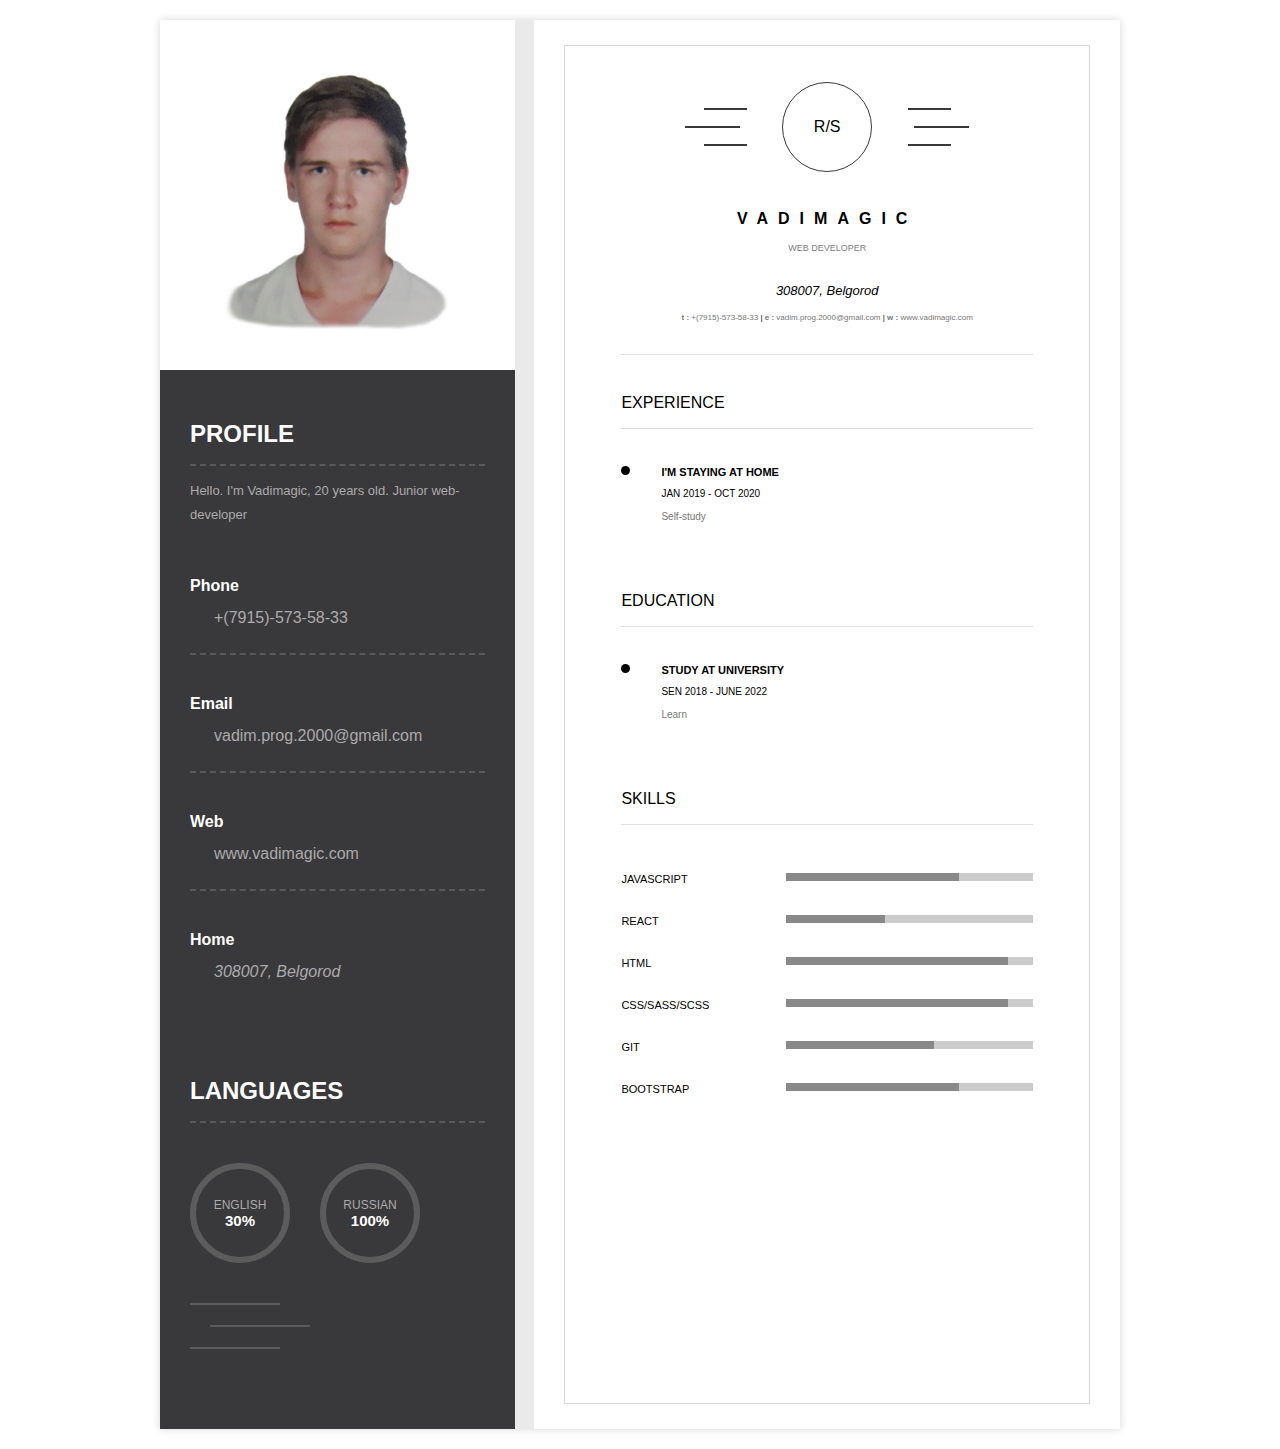
<file: src/index.html>
<!DOCTYPE html>
<html lang="en">
<head>
	<meta charset="UTF-8">
	<meta name="viewport" content="width=device-width, initial-scale=1.0">
	<meta http-equiv="X-UA-Compatible" content="ie=edge">
	<link rel="stylesheet" href="https://use.fontawesome.com/releases/v5.8.1/css/all.css" integrity="sha384-50oBUHEmvpQ+1lW4y57PTFmhCaXp0ML5d60M1M7uH2+nqUivzIebhndOJK28anvf" crossorigin="anonymous">
	<link rel="stylesheet" href="css/style.css">
	<title>Profile</title>
</head>
<body>
	<div class="container">
		<div class="profile">
		<div class="profile-preavatar"><div class="profile-avatar"></div></div>
		<div class="profile-info">
		<h2 class="heading heading-light">
			Profile
		</h2>
		<p class="profile-text">
			Hello. I'm Vadimagic, 20 years old. Junior web-developer
		</p>
			<div class="contacts">
				<div class="contacts-item">
				<h3 class="contacts-title">
					<i class="fas fa-phone"></i>
					Phone
				</h3>
				<a href="tel:+79155735833" class="contacts-text">+(7915)-573-58-33</a>
				</div>
				<div class="contacts-item">
				<h3 class="contacts-title">
					<i class="fas fa-envelope"></i>
					Email
				</h3>
				<a href="mailto:vadim.prog.2000@gmail.com" class="contacts-text">vadim.prog.2000@gmail.com</a>
				</div>
				<div class="contacts-item">
				<h3 class="contacts-title">
					<i class="fas fa-globe-europe"></i>
					Web
				</h3>
				<a href="https://github.com/Vadimagic" class="contacts-text">www.vadimagic.com</a>
				</div>
				<div class="contacts-item">
				<h3 class="contacts-title">
					<i class="fas fa-map-marker-alt"></i>
					Home
				</h3>
				<address class="contacts-text">
					308007, Belgorod
				</address>
				</div>
			</div>
			<h2 class="heading heading-light">Languages</h2>
			<div class="languages">
				<div class="language">
				<span class="language-text">English</span>
				<strong class="language-percent">30%</strong>
				</div>
				<div class="language">
				<span class="language-text">Russian</span>
				<strong class="language-percent">100%</strong>   
				</div>
				<div class="lines">
				<span class="line"></span>
				<span class="line"></span>
				<span class="line"></span>
				</div>
			</div>
		</div>
		</div>
		<div class="resume">
		<div class="resume-wrap">
			<div class="logo">
				<div class="logo-lines logo-lines_left">
				<span class="logo-line"></span>
				<span class="logo-line"></span>
				<span class="logo-line"></span>
				</div>
				<div class="logo-img">
				R/S
				</div>
				<div class="logo-lines logo-lines_right">
				<span class="logo-line"></span>
				<span class="logo-line"></span>
				<span class="logo-line"></span>
				</div>
			</div>
			<div class="about">
				<h1 class="name">vadiMagic</h1>
				<span class="position">Web Developer</span>
				<address class="about-address">308007, Belgorod</address>
				<div class="about-contacts">
				<a href="#"><span class="about-contacts-item">t :</span> +(7915)-573-58-33</a> |
				<a href="#"><span class="about-contacts-item">e :</span> vadim.prog.2000@gmail.com</a> |
				<a href="#"><span class="about-contacts-item">w :</span> www.vadimagic.com</a>
				</div>
			</div>
			<div class="experience">
				<h2 class="heading heading-dark">
				Experience
				</h2>
				<ul class="list">
				<li class="list-item">
					<h4 class="list-item_title">I'm staying at home</h4>
					<span class="list-item_date">Jan 2019 - Oct 2020</span>
					<p class="list-item_text">Self-study</p>
				</li>
				</ul>
			</div>
			<div class="education">
				<h2 class="heading heading-dark">
				Education
				</h2>
			<ul class="list">
				<li class="list-item">
					<h4 class="list-item_title">Study at university</h4>
					<span class="list-item_date">Sen 2018 - June 2022</span>
					<p class="list-item_text">Learn</p>
				</li>
			</ul>
			</div>
			<div class="skills">
				<h2 class="heading heading-dark heading-skills">Skills</h2>
				<ul class="skills-list">
				<li class="skills-list-item">
					JavaScript
					<div class="level level-javascript"></div>
				</li>
				<li class="skills-list-item">
					React
					<div class="level level-react"></div>
				</li>
				<li class="skills-list-item">
					HTML
					<div class="level level-html"></div>
				</li>
				<li class="skills-list-item">
					CSS/SASS/SCSS
					<div class="level level-css"></div>
				</li>
				<li class="skills-list-item">
					Git
					<div class="level level-git"></div>
				</li>
				<li class="skills-list-item">
					Bootstrap
					<div class="level level-bootstrap"></div>
				</li>
				</ul>
			</div>
		</div>
		</div>
	</div>
</body>
</html>
</file>
<file: src/css/style.css>
html {
  box-sizing: border-box;
}
*, *:after, *:before {
  box-sizing: inherit;
}
body {
  font-family: Arial;
}
.container {
  display: flex;
  max-width: 960px;
  background-color: #eaeaea;
  margin: 20px auto;
  justify-content: space-between;
  box-shadow: 0 0 8px #D6D6D6;
}
.profile {
  flex-basis: 37%;
/*   width: 355px; */
  background-color: #39383a;
  color: #ababab;
}
.profile-avatar {
  height: 350px;
  background-image: url(../img/Vadim2.jpg); /*https://pp.userapi.com/c840629/v840629925/732ab/rYpcddjfw1w.jpg*/
  background-size: cover;
  background-position: left;
  background-repeat: no-repeat;
}
.profile-info {
  padding: 50px 30px 70px 30px;
}
.profile-text {
  font-size: 13px;
  line-height: 24.19px;
  margin-bottom: 10px;
}
.heading {
  margin: 0;
  padding-bottom: 16px;
  text-transform: uppercase;
  font-weight: 600;
}
.heading-light {
  color: #ffffff;
  border-bottom: #5a5a5a 2px dashed;
}
.contacts {
  margin-bottom: 70px;
}
.contacts-item {
  padding-top: 24px;
  padding-bottom: 24px;
  border-bottom: #5a5a5a dashed 2px;
}
.contacts-item:last-child {
  border-bottom: none;
}
.contacts-title {
  color: #fff;
  margin-bottom: 13px;
  font-size: 16px;
}
.contacts-title i {
  width: 20px;
}
.fa-phone {
  transform: scale(-1, 1);
  text-align: right;
}
.contacts-text {
  text-decoration: none;
  color: #ababab;
  padding-left: 24px;
  line-height: 20.97px;
}
.languages {
  display: flex;
  flex-wrap: wrap;
  padding-top: 40px;
}
.language {
  width: 100px;
  height: 100px;
  border: solid 6px #5c5c5c;
  border-radius: 50%;
  display: flex; /*Подключаем flex*/
  justify-content: center; /*Горизонталь центр*/
  align-items: center; /*Вертикаль центр*/
  flex-direction: column; /*делаем слова колонкой*/
  margin-bottom: 30px;
  margin-right: 30px;
}
.language:nth-child(3) {
  margin-bottom: 0;
}
.language-text {
  text-transform: uppercase;
  font-size: 12px;
}
.language-percent {
  font-size: 15px;
  color: #fff;
}
.lines {
  display: flex;
  flex-direction: column;
  justify-content: center;
}
.line {
  display: block;
  width: 90px;
  height: 2px;
  background-color: #5c5c5c;
  margin-top: 10px;
  margin-bottom: 10px;
}
.line:nth-child(2) {
  width: 100px;
  margin-left: 20px;
}
.resume {
  padding: 25px 30px;
  flex-basis: 61%;
/*   width: 585px; */
  background-color: #fff;
}
.resume-wrap {
  padding: 36px 56px;
  border: 1px solid rgba(168, 168, 168, 0.44);
  min-height: 100%;
}
.logo {
  margin-bottom: 38px;
  display: flex;
  justify-content: center;
}
.logo-img {
  width: 90px;
  height: 90px;
  border: 1px solid #39383a;
  border-radius: 50%;
  display: flex;
  justify-content: center;
  align-items: center;
}
.logo-lines {
  display: flex;
  align-items: center;
  justify-content: center;
  flex-direction: column;
  margin-left: 17px;
  margin-right: 17px;
}
.logo-line {
  width: 43px;
  height: 2px;
  background-color: #39383a;
  margin-top: 8px;
  margin-bottom: 8px;
}
.logo-lines_left .logo-line:nth-child(2) {
  margin-right: 25px;
  width: 55px;
}
.logo-lines_right .logo-line:nth-child(2) {
  margin-left: 25px;
  width: 55px;
}
.about {
  text-align: center;
  padding-bottom: 32px;
  margin-bottom: 39px;
  border-bottom: 1px solid #e0e0e0;
}
.name {
  font-size: 16px;
  text-transform: uppercase;
  letter-spacing: 10px;
  margin-bottom: 15px;
}
.position {
  display: block;
  font-size: 9px;
  text-transform: uppercase;
  color: #808080;
  margin-bottom: 30px;
}
.about-address {
  font-size: 13px;
  margin-bottom: 15px;
}
.about-contacts {
  font-size: 8px;
}
.about-contacts a{
  text-decoration: none;
  color: #777;
}
.about-contacts a span {
  font-weight: 700;
}
.heading-dark {
  font-size: 16px;
  font-weight: 400;
  margin-bottom: 37px;
  border-bottom: 1px solid #e0e0e0;
}
.list {
  list-style: none;
  padding-left: 0;
}
.list-item {
  position: relative;
  padding-left: 40px;
  padding-bottom: 30px;
  margin-bottom: 30px;
  border-bottom: 1px dashed #e0e0e0;
}
.list-item:last-child {
  border: none;
}
.list-item:before {
  content: '';
  position: absolute;
  top: 0;
  left: 0;
  width: 9px;
  height: 9px;
  border-radius: 50%;
  background-color: #000;
}
.list-item_title {
  font-size: 11px;
  margin-bottom: 5px;
  text-transform: uppercase;
}
.list-item_date {
  font-size: 10px;
  text-transform: uppercase;
}
.list-item_text {
  font-size: 10px;
  color: #777;
}
.heading-skills {
  margin-bottom: 48px;
}
.skills-list {
  list-style-type: none;
  padding-left: 0;
}
.skills-list-item {
  margin-bottom: 30px;
  text-transform: uppercase;
  font-size: 11px;
  display: flex;
  justify-content: space-between;
}
.level {
  width: 60%;
  height: 8px;
  position: relative;
  background-color: #CCC;
}
.level:before {
  content:'';
  position: absolute;
  left: 0;
  top: 0;
  height: 100%;
  background-color: #898989;
}
.level-javascript:before {
	width: 70%;
 }
 .level-react:before {
	width: 40%;
 }
.level-html:before {
  width: 90%;
}
.level-css:before {
  width: 90%;
}
.level-git:before {
  width: 60%;
}
.level-bootstrap:before {
  width: 70%;
}

@media (max-width: 1024px) {
  .container  {
    width: 90%;
  }
}
@media (max-width: 992px) {
  .container {
    flex-direction: column;
  }
  .profile-preavatar {
    background-color: #fff;
    border-radius: 0 0 20% 20%;
    width: 100%;
  }
  .profile-avatar {
    width: 350px;
    margin: auto;
    border-radius: 0 0 20% 20%;
  /*margin-top: 20px;*/
  }
}
@media (max-width: 768px) {
  .container {
    width: 80%;
  }
  .resume-wrap {
    padding-left: 20px;
    padding-right: 20px;
  }
  .lines {
    display: none;
  }
}
@media (max-width: 567px) {
  .logo-img {
    width: 70px;
    height: 70px;
  }
  .logo-lines {
    margin-left: 8px;
    margin-right: 8px;
  }
  .about-contacts-item {
  display: none;
  }
}
@media (max-width: 480px) {
  .logo {
    display: none;
  }
  .container {
    min-width: 320px;
  }
  .profile-avatar {
    width: 100%;
    margin: auto;
    border-radius: 0 0 20% 20%;
  /*margin-top: 20px;*/
  }
  .level {
    width: 50%;
  }
}
</file>
